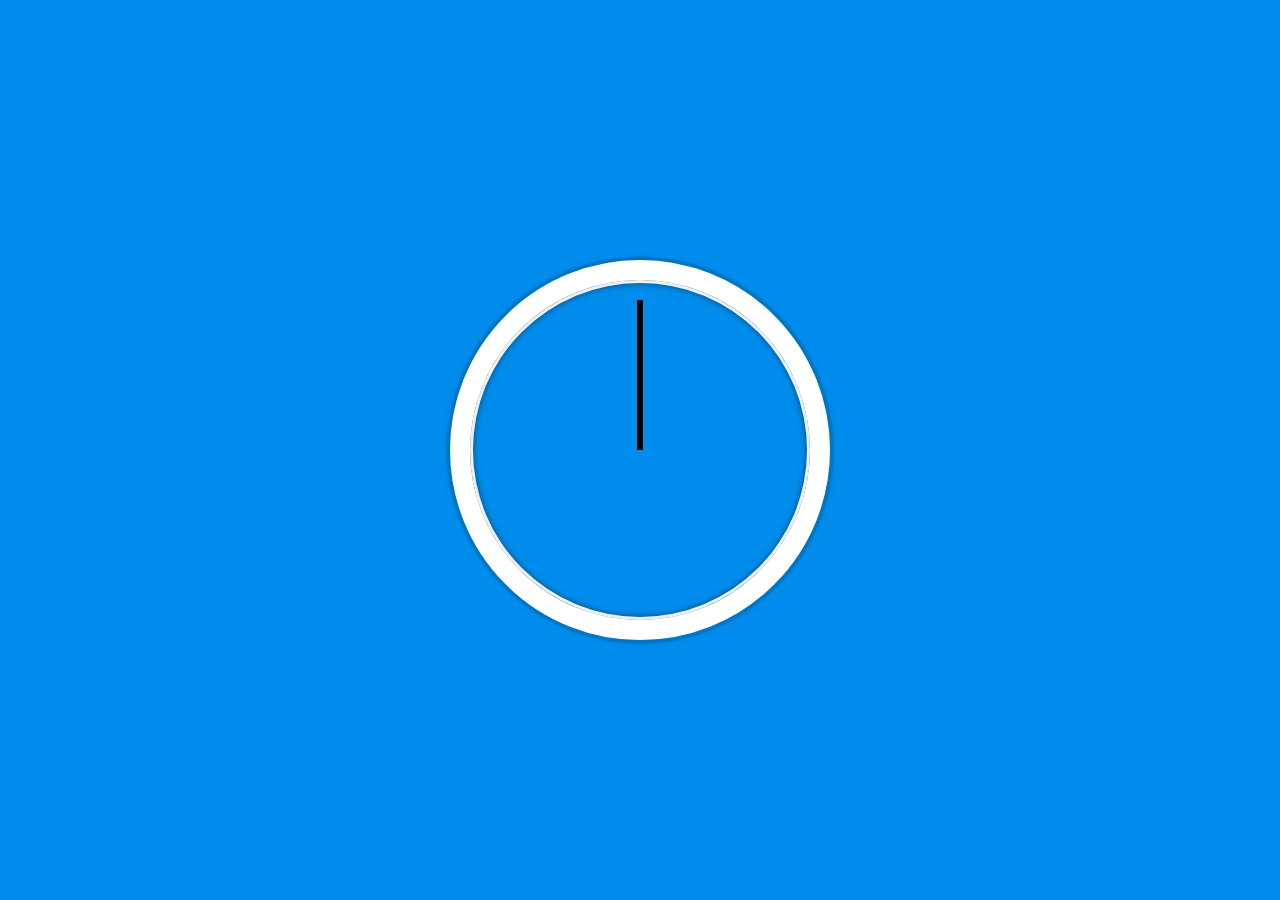
<file: Clock/index.html>
<!DOCTYPE html>
<html lang="en">
<head>
  <meta charset="UTF-8">
  <meta name="viewport" content="width=device-width, user-scalable=no, initial-scale=1.0, maximum-scale=1.0, minimum-scale=1.0">
  <title>JS and CSS Clock</title>
  <link rel="stylesheet" href="styles.css">
</head>
<body>
  <div class="clock">
    <div class="clock-face">
      <div class="hand hour-hand"></div>
      <div class="hand min-hand"></div>
      <div class="hand second-hand"></div>
    </div>
  </div>

  <script src="script.js" defer></script>
</body>
</html>
</file>
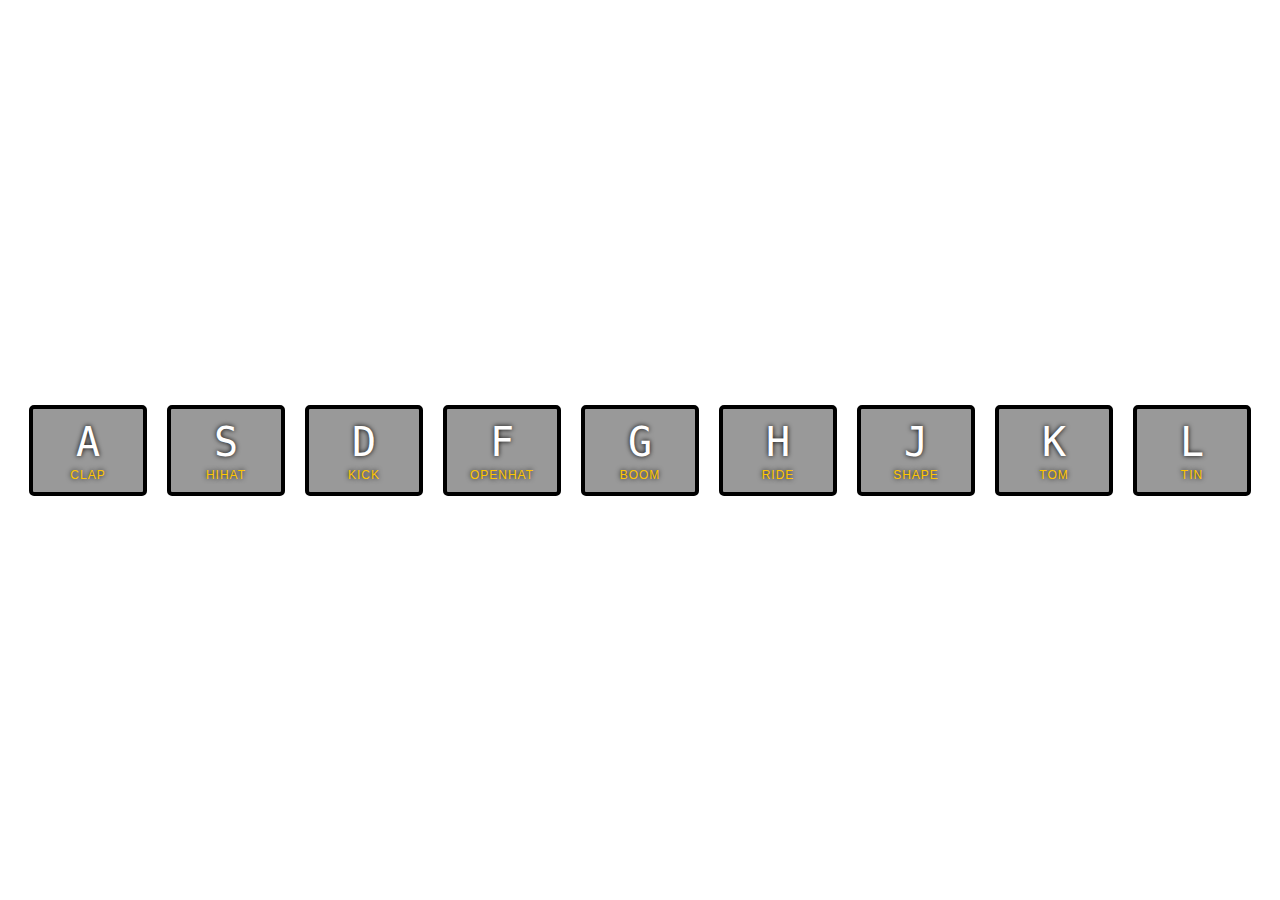
<file: Drum-kit/index.html>
<!DOCTYPE html>
<html lang="en">
<head>
  <meta charset="UTF-8">
  <meta name="viewport" content="width=device-width, user-scalable=no, initial-scale=1.0, maximum-scale=1.0, minimum-scale=1.0">
  <title>Drum Kit</title>
  <link rel="stylesheet" href="styles.css">
</head>
<body>
  <div class="keys">
    <div data-key="65" class="key">
      <kbd>A</kbd>
      <span class="sound">clap</span>
    </div>
    <div data-key="83" class="key">
      <kbd>S</kbd>
      <span class="sound">hihat</span>
    </div>
    <div data-key="68" class="key">
      <kbd>D</kbd>
      <span class="sound">kick</span>
    </div>
    <div data-key="70" class="key">
      <kbd>F</kbd>
      <span class="sound">openhat</span>
    </div>
    <div data-key="71" class="key">
      <kbd>G</kbd>
      <span class="sound">boom</span>
    </div>
    <div data-key="72" class="key">
      <kbd>H</kbd>
      <span class="sound">ride</span>
    </div>
    <div data-key="74" class="key">
      <kbd>J</kbd>
      <span class="sound">shape</span>
    </div>
    <div data-key="75" class="key">
      <kbd>K</kbd>
      <span class="sound">tom</span>
    </div>
    <div data-key="76" class="key">
      <kbd>L</kbd>
      <span class="sound">tin</span>
    </div>
  </div>


  <audio data-key="65" src="sounds/clap.wav"></audio>
  <audio data-key="83" src="sounds/hihat.wav"></audio>
  <audio data-key="68" src="sounds/kick.wav"></audio>
  <audio data-key="70" src="sounds/openhat.wav"></audio>
  <audio data-key="71" src="sounds/boom.wav"></audio>
  <audio data-key="72" src="sounds/ride.wav"></audio>
  <audio data-key="74" src="sounds/snare.wav"></audio>
  <audio data-key="75" src="sounds/tom.wav"></audio>
  <audio data-key="76" src="sounds/tink.wav"></audio>
  
  <script src="script.js" defer></script>
</body>
</html>
</file>
<file: Clock/styles.css>
html {
  background: #018DED url(https://unsplash.it/1500/1000?image=881&blur=5);
  background-size: cover;
  font-family: 'helvetica neue';
  text-align: center;
  font-size: 10px;
}

body {
  margin: 0;
  font-size: 2rem;
  display: flex;
  flex: 1;
  min-height: 100vh;
  align-items: center;
}

.clock {
  width: 30rem;
  height: 30rem;
  border: 20px solid white;
  border-radius: 50%;
  margin: 50px auto;
  position: relative;
  padding: 2rem;
  box-shadow:
  0 0 0 4px rgba(0,0,0,0.1),
  inset 0 0 0 3px #EFEFEF,
  inset 0 0 10px black,
  0 0 10px rgba(0,0,0,0.2);
}

.clock-face {
  position: relative;
  width: 100%;
  height: 100%;
  transform: translateY(-3px); /* account for the height of the clock hands */
}

.hand {
  width: 50%;
  height: 6px;
  background: black;
  position: absolute;
  top: 50%;
  transform-origin: 100%;
  transform: rotate(90deg);
  transition: all 0.05s;
  transition-timing-function: cubic-bezier(0.1, 2.7, 0.58, 1);
}
</file>
<file: Drum-kit/styles.css>
html {
  font-size: 10px;
  background: url(https://i.imgur.com/b9r5sEL.jpg) bottom center;
  background-size: cover;
}

body,html {
  margin: 0;
  padding: 0;
  font-family: sans-serif;
}

.keys {
  display: flex;
  flex: 1;
  min-height: 100vh;
  align-items: center;
  justify-content: center;
}

.key {
  border: .4rem solid black;
  border-radius: .5rem;
  margin: 1rem;
  font-size: 1.5rem;
  padding: 1rem .5rem;
  transition: all .07s ease;
  width: 10rem;
  text-align: center;
  color: white;
  background: rgba(0,0,0,0.4);
  text-shadow: 0 0 .5rem black;
}

.playing {
  transform: scale(1.1);
  border-color: #ffc600;
  box-shadow: 0 0 1rem #ffc600;
}

kbd {
  display: block;
  font-size: 4rem;
}

.sound {
  font-size: 1.2rem;
  text-transform: uppercase;
  letter-spacing: .1rem;
  color: #ffc600;
}
</file>
